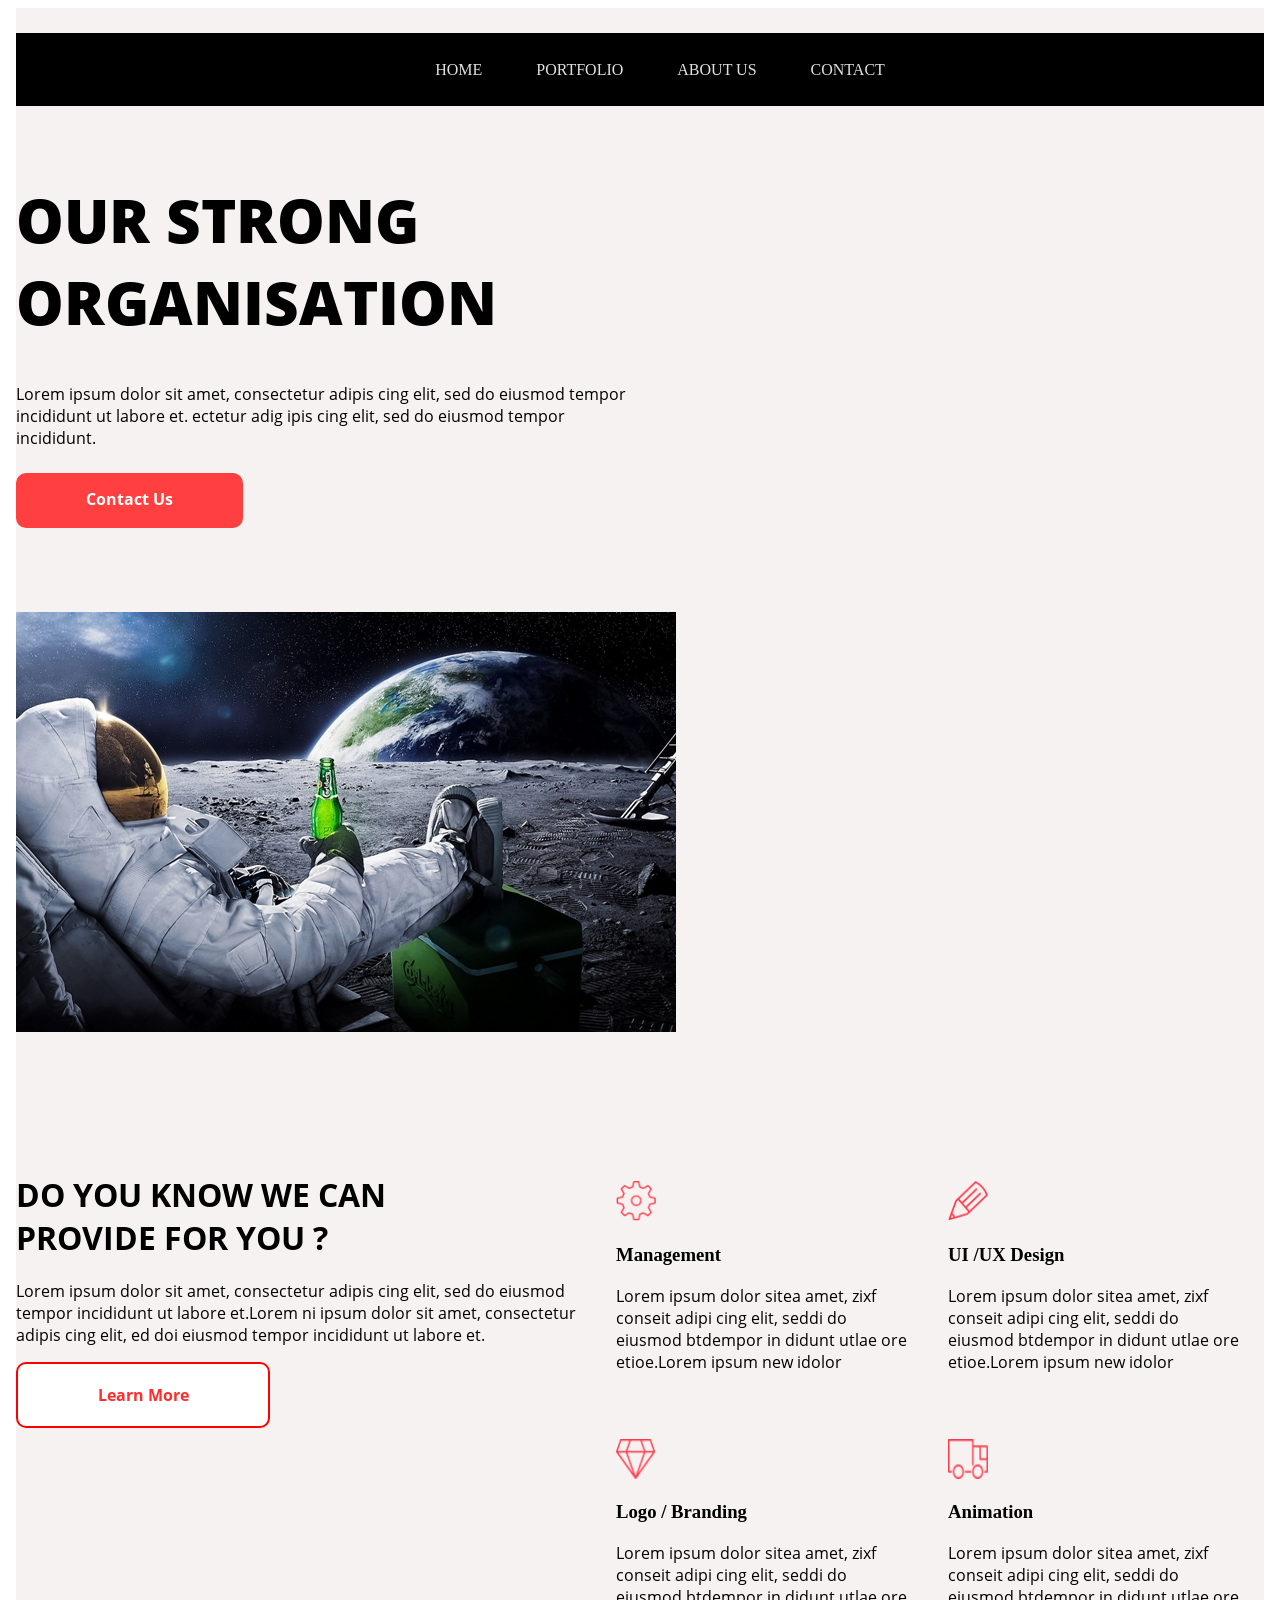
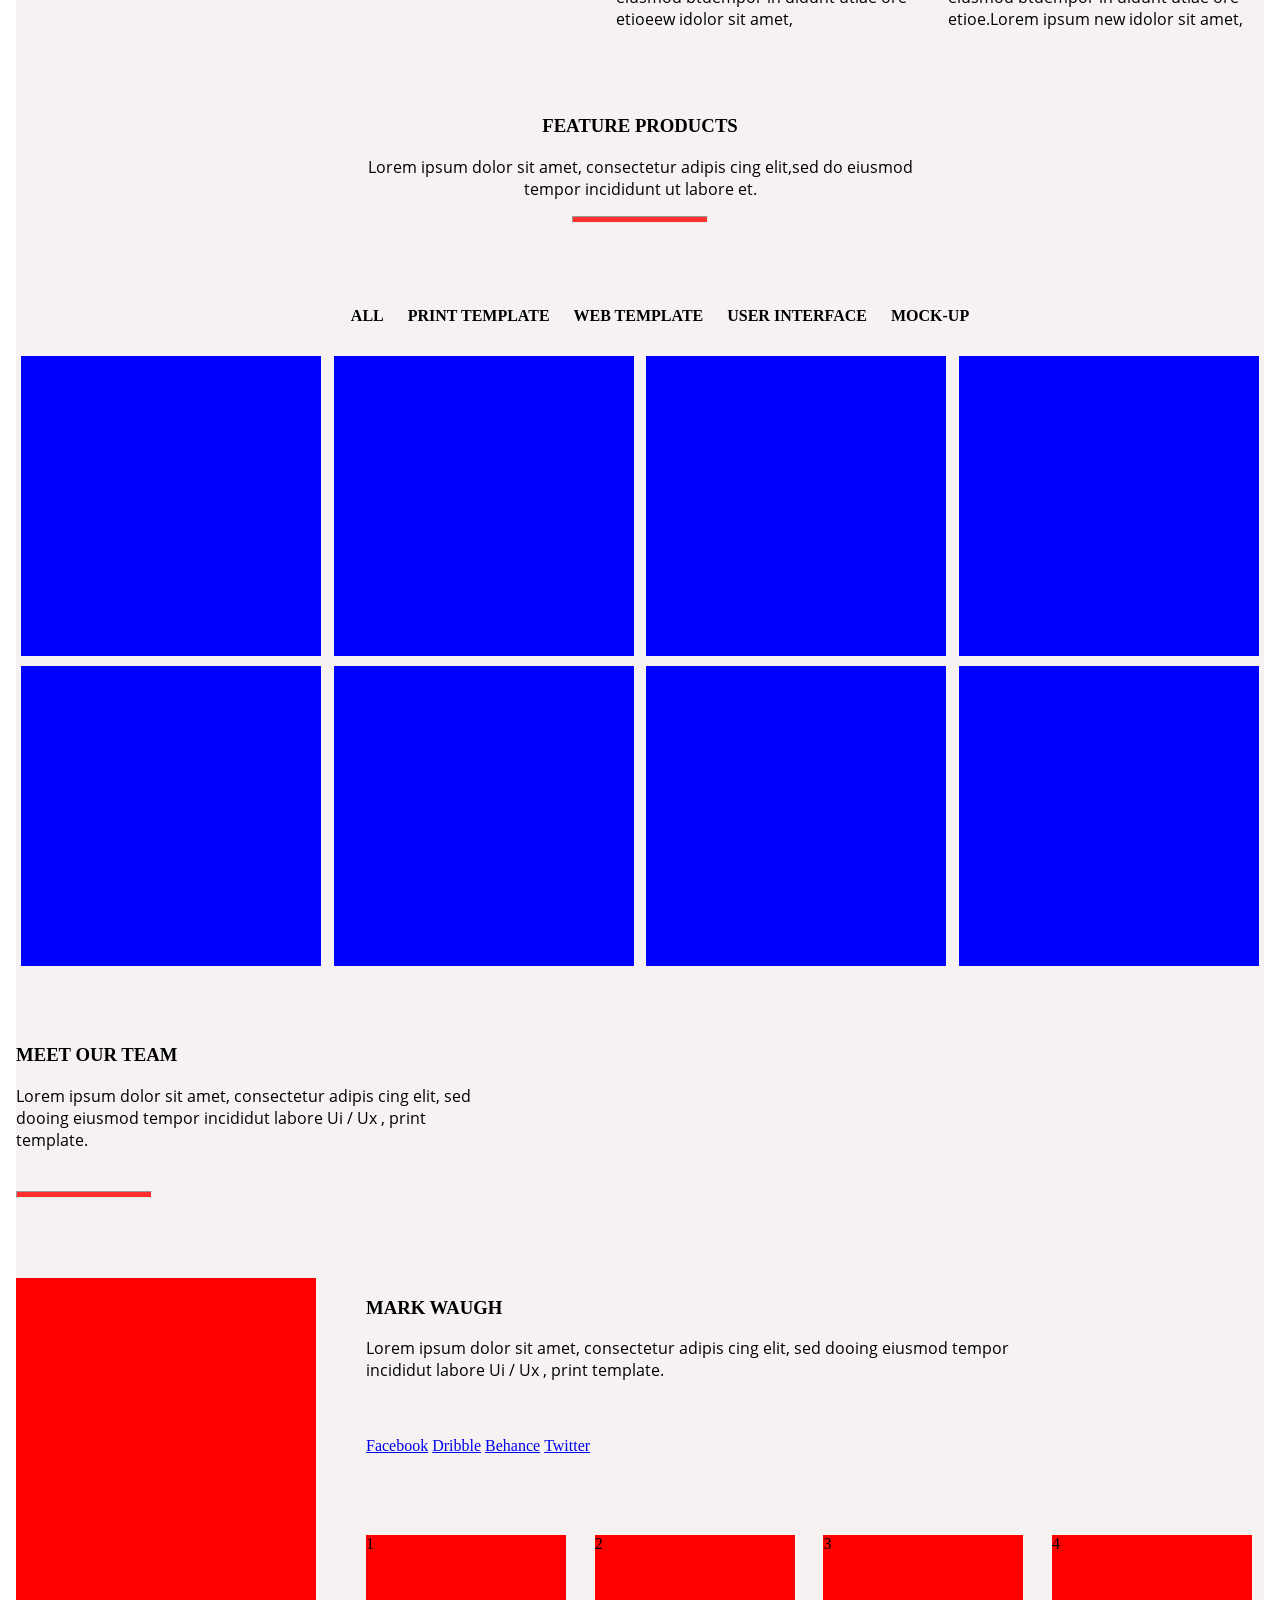
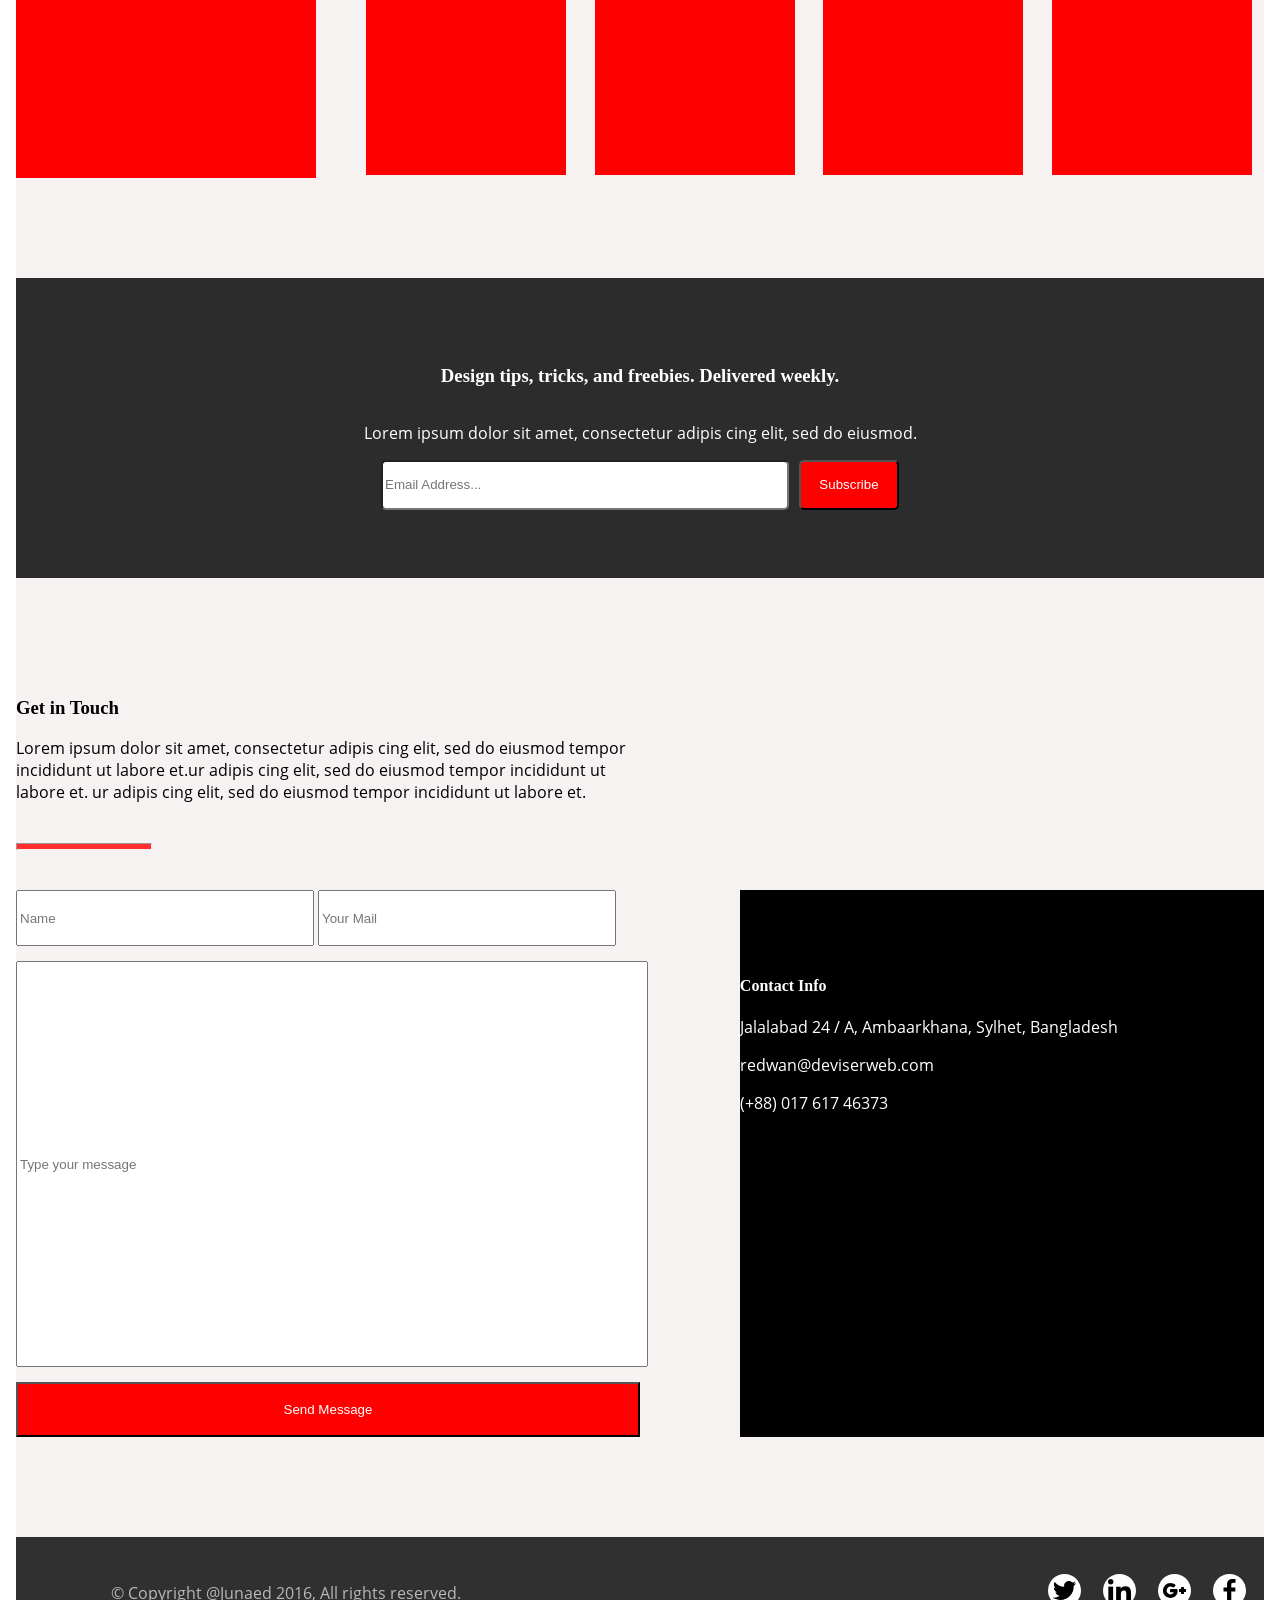
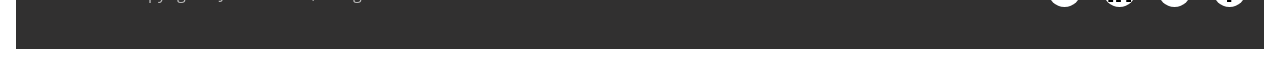
<file: index.html>
<!DOCTYPE html>
<html>
<head>
    <meta charset="utf-8">
    <title>Система гит</title>
    <link rel="stylesheet" type="text/css" href="css/style.css">
</head>
<body>
    <div class="main">
        <div class ="navheader">
            <ul>
                <li><a href="">Home</a></li>
                <li><a href="">Portfolio</a></li>
                <li><a href="">About Us</a></li>
                <li><a href="">Contact</a></li>
            </ul>
        </div>
        <div></div>
        <div class="intro">
            <div class="intro-left">
                <h1>Our strong organisation</h1>
                <p class="intro-text">Lorem ipsum dolor sit amet, consectetur adipis cing elit, sed do eiusmod tempor incididunt  ut labore et. ectetur adig ipis cing elit, sed do eiusmod tempor incididunt.</p>
                <div class="button">
                    <a href="">Contact Us</a> 
                </div> 
            </div>  
            <div class="intro-right">
              <a href="#"><img class="intro-image" src="images/1.jpg" alt="Фото офиса" width="551px" height="356px"></a>
            </div>
        </div>
        <div class="Provide">
            <div class ="Provide-left">
                <h1>Do you know we can provide for you ?</h1>
                <p>Lorem ipsum dolor sit amet, consectetur adipis cing elit, sed do eiusmod tempor incididunt ut labore et.Lorem ni ipsum dolor sit amet, consectetur adipis cing elit, ed doi eiusmod tempor incididunt ut labore et.</p>   
                <a href="#">Learn More</a>   
            </div>
            <div class="Provide-right">
                <div class="Provide-Box">
                    <img src="images\Provide\service-1.png" width="40px" height="40px" alt="">
                    <h3>Management</h3>
                    <p>Lorem ipsum dolor sitea amet, zixf conseit  adipi cing elit, seddi do eiusmod btdempor in didunt utlae ore etioe.Lorem ipsum new idolor</p>  
                </div>
                <div class="Provide-Box">
                    <img src="images\Provide\service-2.png" width="40px" height="40px" alt="">
                    <h3>UI /UX Design</h3>
                    <p>Lorem ipsum dolor sitea amet, zixf conseit  adipi cing elit, seddi do eiusmod btdempor in didunt utlae ore etioe.Lorem ipsum new idolor </p>
                </div>
                <div class="Provide-Box">
                    <img src="images\Provide\service-3.png" width="40px" height="40px" alt="">
                    <h3>Logo / Branding</h3>
                    <p>Lorem ipsum dolor sitea amet, zixf conseit  adipi cing elit, seddi do eiusmod btdempor in didunt utlae ore etioeew idolor sit amet,</p>
                </div>
                <div class="Provide-Box">
                    <img src="images\Provide\service-4.png" width="40px" height="40px" alt="">
                    <h3>Animation</h3>
                    <p>Lorem ipsum dolor sitea amet, zixf conseit  adipi cing elit, seddi do eiusmod btdempor in didunt utlae ore etioe.Lorem ipsum new idolor sit amet,</p>
                </div>
            </div>
        </div>
        <div class="Feature-Products">
            <div class="Feature-Products-header">
                <h3>feature products</h3>
                <p>Lorem ipsum dolor sit amet, consectetur adipis cing elit,sed do eiusmod tempor incididunt ut labore et.</p>
                <hr class="Feature-Underline">
            </div>
            <div class="Feature-nav">
                <ul>
                    <li><a href="#">ALL</a></li>
                    <li><a href="#">Print template</a></li>
                    <li><a href="#">Web template</a></li>
                    <li><a href="#">User interface</a></li>
                    <li><a href="#">Mock-up</a></li>
                </ul>
            </div>    
            <div class="Feature-Table">
                <div class="Feature-Box"></div> 
                <div class="Feature-Box"></div>
                <div class="Feature-Box"></div>
                <div class="Feature-Box"></div>
                <div class="Feature-Box"></div>
                <div class="Feature-Box"></div>
                <div class="Feature-Box"></div>
                <div class="Feature-Box"></div>   
            </div>
        </div>
         <div class="Meet-Our-Team">
             <div class="Meet-Our-Team-Header">
                <h3>Meet Our Team</h3>
                <p>Lorem ipsum dolor sit amet, consectetur adipis cing elit, sed dooing eiusmod tempor incididut labore Ui / Ux , print template.</p>   
                <hr class="Feature-Underline" style="margin: 40px 0;"> 
            </div>
            <div class="Meet-Our-Team-Content">
                <div class="Meet-Our-Team-Content-Main-Pic"></div>
                <div class="Meet-Our-Team-Content-Right">
                    <div class="Meet-Our-Team-Content-Right-Top">
                        <h3>Mark Waugh</h3>
                        <p>Lorem ipsum dolor sit amet, consectetur adipis cing elit, sed dooing eiusmod tempor incididut labore Ui / Ux , print template.</p>
                    </div>
                    <ul>
                        <li><a href="#">Facebook</a></li>
                        <li><a href="#">Dribble</a></li>
                        <li><a href="#">Behance</a></li>
                        <li><a href="#">Twitter</a></li>
                    </ul>
                    <div class="Meet-Our-Team-Content-People">
                        <div class="Meet-Our-Team-Content-People-Box">1</div>
                        <div class="Meet-Our-Team-Content-People-Box">2</div>
                        <div class="Meet-Our-Team-Content-People-Box">3</div>
                        <div class="Meet-Our-Team-Content-People-Box">4</div>
                    </div>
                </div>
            </div>
        </div>
        <div class="Design-Tips">
            <h3>Design tips, tricks, and freebies. Delivered weekly.</h3>     
            <p>Lorem ipsum dolor sit amet, consectetur adipis cing elit, sed do eiusmod.</p> 
            <form action="GET">
                <div class="Design-Tips-Form">
                    <input class="Design-Tips-Form-Email" type="email" placeholder="Email Address..." required>    
                    <button class="Design-Tips-Form-Button">Subscribe</button>    
                </div>  
            </form>
        </div>
        <div class="Get-In-Touch">
            <div class="Get-In-Touch-Top">
                <h3>Get in Touch</h3>
                <p>Lorem ipsum dolor sit amet, consectetur adipis cing elit, sed do eiusmod tempor incididunt ut labore et.ur adipis cing elit, sed do eiusmod tempor incididunt ut labore et. ur adipis cing elit, sed do eiusmod tempor incididunt ut labore et.</p>
                <hr class="Feature-Underline" style= "margin: 40px 0;">
            </div>
            <div class="Get-In-Touch-Form">          
            <div class="Get-In-Touch-Form-Input">
                <form action="GET">
                    <input class = "Get-In-Touch-Input" type="text" placeholder="Name" required>   
                    <input class = "Get-In-Touch-Input" type="email" placeholder="Your Mail" required>  
                    <input class = "Get-In-Touch-Message" type="text" placeholder="Type your message" required>      
                    <button class = "Get-In-Touch-Button"> Send Message</button>
                </form>        
            </div>
                <div class="Get-In-Touch-Form-Contact">
                    <h4>Contact Info</h4>
                    <p>Jalalabad 24 / A, Ambaarkhana, Sylhet, Bangladesh</p>
                    <p>redwan@deviserweb.com</p>
                    <p>(+88) 017 617 46373</p>
                </div>
            </div>
        </div>
         <footer>
            <div class="footerblock">
                <span class="footer-text">&copy; Copyright &#64;Junaed 2016, All rights reserved.</span>  
                <div class = "socialmedia">  
                    <a href="#"><img src="images/twitter.svg" alt="" width="33px" height="33px"></a>
                    <a href="#"><img src="images/link.svg" alt="" width="33px" height="33px"></a>
                    <a href="#"><img src="images/google.svg" alt="" width="33px" height="33px"></a>
                    <a href="#"><img src="images/fb.svg" alt="" width="33px" height="33px"></a>    
                </div>
            </div>
        </footer>
    </div>
</body>
</html>
</file>
<file: css/style.css>
@font-face { 
    font-family: "Open Sans regular"; 
    src: url("../fonts/OpenSans-Regular.ttf");
}

@font-face {  
    font-family: "Open Sans extra bold";
    src: url("../fonts/OpenSans-ExtraBold.ttf");
}    

@font-face {  
    font-family: "Open Sans bold";
    src: url("../fonts/OpenSans-Bold.ttf");
} 

@media screen and (max-width: 1286px) {
.intro {
    flex-wrap: nowrap;
}
}   
@media screen and (max-width: 700px) {
.intro {
    flex-wrap: wrap;
}
} 

@media screen and (max-width: 1286px) {
.intro-image {
    width: 100%;
    height: auto;
}
}

@media screen and (max-width: 700px) {
    .intro-image {
        width: 100%;
        height: auto;
    }
    }

.main {
    display: flex;
    flex-direction: column;
    background-color: #F6F2F2;
    padding-top: 25px;
    max-width: 1248px;
    margin: 0 auto;
}

p {
    font-family: "Open Sans regular";
}

.navheader {
    width: 100%;
    max-width: 1249px;
    min-height: 73px;
    background-color: #000000;
    text-transform: uppercase;
    display: flex;
    justify-content: center;
    align-items: center;
}

.navheader ul {
    display: flex;
    list-style-type: none;
    flex-wrap: wrap;
    justify-content: center;
}

.navheader a {
    text-decoration: none;
    padding: 27px;
    color: #E0E0E0;
    align-items: center; 
}

.navheader a:hover {
    background-color: #ff3f40;
}

.intro {
    display: flex;
    max-width: 1249px;
    flex-wrap: wrap;
    justify-content: space-between; 
    width: 100%;
}

.intro-left {
    max-width: 50%;
}

.intro-left h1 {
    font-size: 60px;
    text-transform: uppercase; 
    font-family: "Open Sans extra bold";
    margin-top: 73px;
}

.intro-text {
    margin-bottom: 24px;
}

.button {
    font-family: "Open Sans bold";    
    background-color: #ff3f40;
    text-align: center;
    width: 227px;
    height: 55px;
    line-height: 52px;
    border-radius: 10px;
}


.intro-right {
  display: flex;
}

.intro-image {
    margin-top: 84px;
}

.button > a {
    text-decoration: none;
    color: #ffffff;
}

.Provide {
    display: flex;
    justify-content: space-between;
    flex-wrap: wrap;
    margin-top: 115px;
    width: 100%;
}


.Provide-left {
    max-width: 600px;
}

.Provide-left h1 {
    text-transform: uppercase;
    font-family: "Open Sans bold";
    max-width: 450px;
}

.Provide-left a {
    font-family: "Open Sans bold";    
    background-color: #fff;
    text-align: center; 
    border: 2px solid #FF0000;
    border-radius: 10px;
    text-decoration: none;
    color: #FF2D2D;
    padding: 20px 0;
    display: block;
    width: 250px;
}

.Provide-right {
    display: flex;
    flex-wrap: wrap;
    margin-top: 30px;
    flex: 1 1;
}

.Provide-Box:nth-child(odd) {
    margin-right: 32px;
}

.Provide-Box {
    width: 300px;
    margin-bottom: 50px;
}

.Feature-Products {
    display: flex;
    flex-direction: column;
}
.Feature-Products-header {
    width: 555px;
    text-align: center;
    align-self: center;
}

.Feature-Products-header h3{
    text-transform: uppercase;
}

.Feature-nav {
    margin-top: 50px;
    text-align: center;
}

.Feature-nav li{
    display: inline-block;
    text-transform: uppercase;
    padding: 10px;
}

.Feature-nav a{
    text-decoration: none;
    color: black;
    font-weight: bold;
}

.Feature-nav a:hover {
    color: red;
}

.Feature-Table {
    display: flex;
    justify-content: space-between;
    flex-wrap: wrap;
    align-content: center;
}

.Feature-Box {
    
    margin: 5px;
    width: 300px;
    height: 300px;
    background-color: blue;
}

.Feature-Underline {
    width: 134px;
    height: 5px;
    background-color: #FF2D2D;
}

.Meet-Our-Team {
    display: flex;
    flex-wrap: wrap;
    flex-direction: column;
    width: 100%;
    margin-top: 55px;
}

.Meet-Our-Team-Header {
    width: 470px;
}

.Meet-Our-Team-Header h3 {
    text-transform: uppercase;
}

.Meet-Our-Team-Content {
    margin-top: 40px;
    display: flex;
    flex-wrap: wrap;
    width: 100%;
}

.Meet-Our-Team-Content-Main-Pic {
    width: 300px;
    height: 500px;
    background-color: red;
}

.Meet-Our-Team-Content-Right {
    display: flex;
    flex-direction: column;
    flex-wrap: wrap;
    align-content: space-between;
    margin-left: 50px;
    width: 71%;
}

.Meet-Our-Team-Content-Right-Top {
    width: 700px;
}

.Meet-Our-Team-Content-Right-Top h3 {
    text-transform: uppercase;
}

.Meet-Our-Team-Content-Right ul{
    list-style: none;
    padding: 0;
    margin: 40px 0 0 0;
}

.Meet-Our-Team-Content-Right li{
    display: inline-block;
}

.Meet-Our-Team-Content-People {
    display: flex;
    flex-wrap: wrap;
    justify-content: space-between;
    width: 100%;
    margin-top: 80px;
}

.Meet-Our-Team-Content-People-Box {
    width: 200px;
    height: 240px;
    background-color: red;
}

.Design-Tips {
    display: flex;
    margin-top: 100px;
    width: 100%;
    height: 300px;
    text-align: center;
    background-color: #2C2C2C;
    color: #fff;
    align-items: center;
    align-content: center;
    flex-direction: column;
    justify-content: center;
}

.Design-Tips-Form {
    display: flex;
    justify-content: center;
    margin: 0;
}

.Design-Tips-Form-Email {
    width: 400px;
    height: 44px;
    border-radius: 5px;
}

.Design-Tips-Form-Button {
    width: 100px;
    height: 50px;
    background-color: red;
    border-radius: 5px;
    margin-left: 10px;
    color: #fff;
}

.Get-In-Touch {
    margin-top: 100px;
    display: flex;
    flex-wrap: wrap;
}

.Get-In-Touch-Top {
    width: 50%;
}

.Get-In-Touch-Form {
   display: flex;
   flex-wrap: wrap;
   width: 100%;
   justify-content: space-between;
}

.Get-In-Touch-Input {
    width: 290px;
    height: 50px;
}
   
.Get-In-Touch-Message {
    margin-top: 15px;
    height: 400px;
    width: 100%;
}

.Get-In-Touch-Button {
    margin-top: 15px;
    width: 100%;
    height: 55px;
    background-color: red;
    text-align: center;
    color: #fff;
}

.Get-In-Touch-Form-Input {
    display: flex;
    justify-content: space-between;
    flex-wrap: wrap;
    width: 50%;
}

.Get-In-Touch-Form-Contact {
    background-color: black;
    color: #fff;
    width: 42%;
    padding-top: 65px;
}

footer {
    width: 100%;
    max-width: 1249px;
    margin-top: 100px;
}

.footerblock {
    display: flex;
    justify-content: space-between;
    flex-wrap: wrap;
    flex-direction: row;
    background-color: #313030;  
    font-family: "Open Sans regular";  
    min-height: 112px;
    align-items: center;
}

.footer-text {
    color: #B8B8B8;
    max-width: 376px;
    margin-left: 95px;
    display: inline-block;
}

.socialmedia > a {
    display: inline-block;
    margin-right: 18px;
}
</file>
